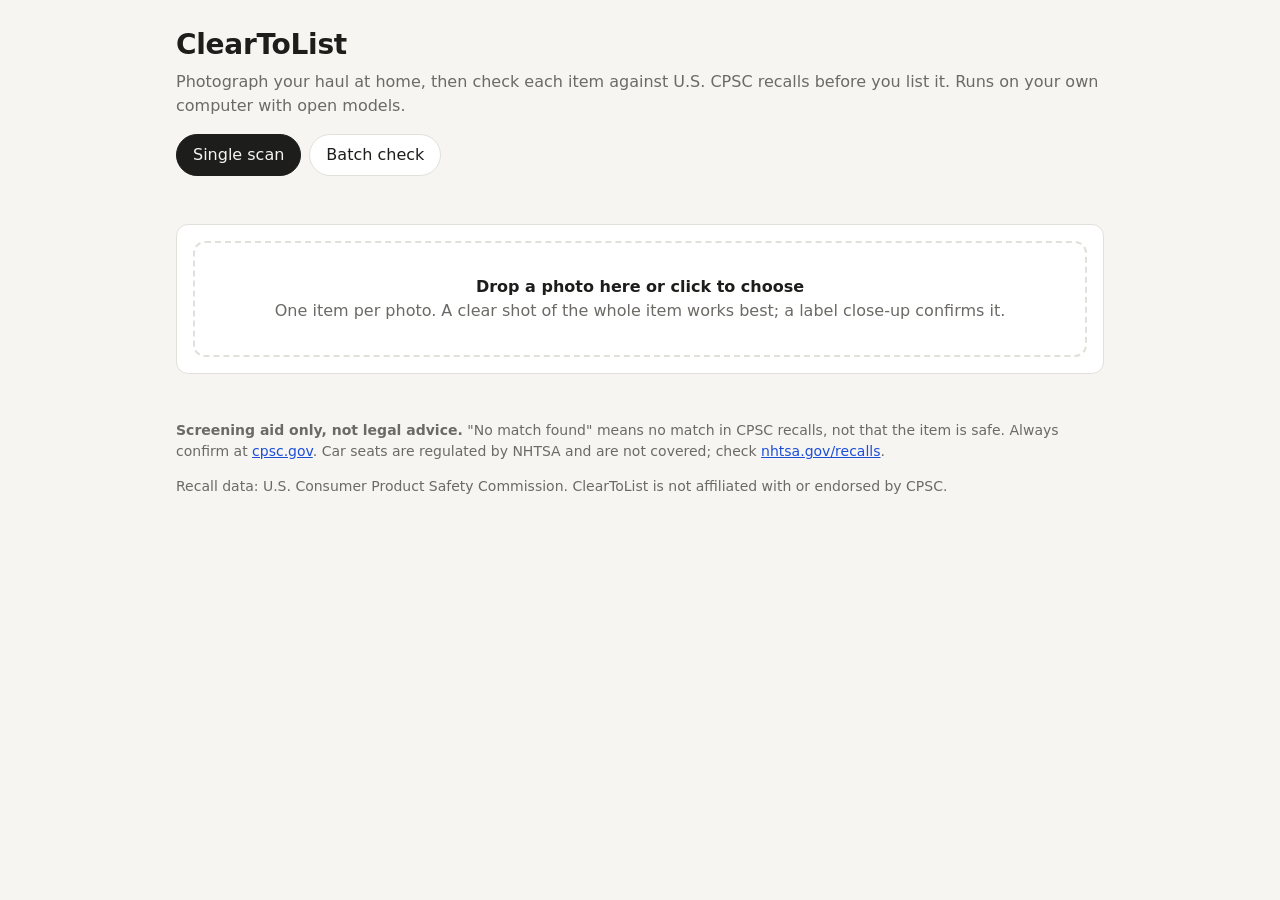
<file: app/static/index.html>
<!doctype html>
<html lang="en">
<head>
<meta charset="utf-8">
<meta name="viewport" content="width=device-width, initial-scale=1">
<title>ClearToList</title>
<style>
:root {
  --bg: #f6f5f2; --panel: #ffffff; --ink: #1d1d1b; --muted: #6b6a66; --line: #e2e0da;
  --red: #b42318; --red-bg: #fde8e6; --amber: #a15c07; --amber-bg: #fef3dc;
  --grey: #4a4a48; --grey-bg: #ecebe7; --green: #1f6f43; --green-bg: #e3f4e9; --accent: #1d4ed8;
}
@media (prefers-color-scheme: dark) {
  :root { --bg: #151514; --panel: #1f1f1d; --ink: #ecebe7; --muted: #a3a29d; --line: #34332f;
    --red: #ff8a80; --red-bg: #3a1714; --amber: #ffc069; --amber-bg: #3a2a0f; --grey: #c9c8c3;
    --grey-bg: #2a2a28; --green: #7fd8a4; --green-bg: #12301f; --accent: #8ab4ff; }
}
* { box-sizing: border-box; }
body { margin: 0; background: var(--bg); color: var(--ink); font: 16px/1.5 system-ui, -apple-system, "Segoe UI", sans-serif; }
header, main, footer { max-width: 960px; margin: 0 auto; padding: 16px; }
header h1 { margin: 8px 0 0; font-size: 28px; letter-spacing: -0.01em; }
header p { margin: 4px 0 0; color: var(--muted); }
.tabs { display: flex; gap: 8px; margin-top: 16px; }
.tabs button { border: 1px solid var(--line); background: var(--panel); color: var(--ink); padding: 8px 16px; border-radius: 999px; cursor: pointer; font: inherit; }
.tabs button[aria-selected="true"] { background: var(--ink); color: var(--bg); border-color: var(--ink); }
.panel { background: var(--panel); border: 1px solid var(--line); border-radius: 12px; padding: 16px; margin-top: 16px; }
.drop { display: block; border: 2px dashed var(--line); border-radius: 12px; padding: 32px 16px; text-align: center; cursor: pointer; }
.drop.over { border-color: var(--accent); }
.drop input { display: none; }
.btn { display: inline-block; background: var(--ink); color: var(--bg); border: 0; padding: 10px 18px; border-radius: 8px; font: inherit; cursor: pointer; }
.banner { border-radius: 12px; padding: 20px; margin-top: 16px; font-size: 24px; font-weight: 700; }
.banner small { display: block; font-size: 15px; font-weight: 400; margin-top: 4px; }
.v-CONFIRMED { background: var(--red-bg); color: var(--red); }
.v-POSSIBLE { background: var(--amber-bg); color: var(--amber); }
.v-NOMATCH, .v-ERROR { background: var(--grey-bg); color: var(--grey); }
.short { display: grid; grid-template-columns: repeat(4, 1fr); gap: 12px; margin-top: 12px; }
.short figure { margin: 0; font-size: 13px; }
.short img { width: 100%; aspect-ratio: 1; object-fit: contain; background: var(--grey-bg); border-radius: 8px; }
.short figcaption { margin-top: 4px; }
.short .you figcaption { color: var(--muted); }
.closest { background: var(--grey-bg); }
.closest .short img { filter: saturate(0.6); }
.steps { display: flex; gap: 8px; margin-top: 16px; font-size: 14px; color: var(--muted); }
.steps span { padding: 2px 10px; border-radius: 999px; border: 1px solid var(--line); }
.steps span.on { background: var(--ink); color: var(--bg); border-color: var(--ink); }
.pair { display: grid; grid-template-columns: 1fr 1fr; gap: 12px; margin-top: 12px; }
.pair figure { margin: 0; }
.pair img { width: 100%; aspect-ratio: 1; object-fit: contain; background: var(--grey-bg); border-radius: 8px; }
.pair figcaption { color: var(--muted); font-size: 13px; margin-top: 4px; }
.card h3 { margin: 0 0 8px; font-size: 18px; }
.kv { display: grid; grid-template-columns: 110px 1fr; gap: 4px 12px; font-size: 15px; }
.kv dt { color: var(--muted); }
.kv dd { margin: 0; }
.chips span { display: inline-block; font-size: 12px; padding: 2px 8px; border-radius: 999px; background: var(--grey-bg); margin: 2px 4px 2px 0; }
details { margin-top: 12px; }
table { width: 100%; border-collapse: collapse; font-size: 14px; }
th, td { text-align: left; padding: 8px; border-bottom: 1px solid var(--line); vertical-align: top; }
.pill { font-weight: 700; padding: 2px 8px; border-radius: 6px; white-space: nowrap; }
.muted { color: var(--muted); }
.spinner { display: inline-block; width: 16px; height: 16px; border: 2px solid var(--line); border-top-color: var(--ink); border-radius: 50%; animation: spin 0.8s linear infinite; vertical-align: -3px; margin-right: 8px; }
@keyframes spin { to { transform: rotate(360deg); } }
footer { color: var(--muted); font-size: 14px; }
a { color: var(--accent); }
@media (max-width: 600px) { .short { grid-template-columns: 1fr 1fr; } .pair { grid-template-columns: 1fr; } .kv { grid-template-columns: 1fr; } .banner { font-size: 20px; } }
</style>
</head>
<body>
<header>
  <h1>ClearToList</h1>
  <p>Photograph your haul at home, then check each item against U.S. CPSC recalls before you list it. Runs on your own computer with open models.</p>
  <div class="tabs" role="tablist">
    <button role="tab" aria-selected="true" data-tab="single">Single scan</button>
    <button role="tab" aria-selected="false" data-tab="batch">Batch check</button>
  </div>
</header>
<main>
  <section id="single">
    <div class="panel">
      <label class="drop" id="drop1">
        <input type="file" accept="image/*" id="file1">
        <strong>Drop a photo here or click to choose</strong>
        <div class="muted">One item per photo. A clear shot of the whole item works best; a label close-up confirms it.</div>
      </label>
    </div>
    <div id="result"></div>
  </section>
  <section id="batch" hidden>
    <div class="panel">
      <label class="drop" id="drop2">
        <input type="file" accept="image/*" multiple id="file2">
        <strong>Drop a folder's worth of photos</strong>
        <div class="muted">Each photo is scanned in turn. Flagged items are listed first.</div>
      </label>
      <div style="margin-top:12px"><button class="btn" id="csv" disabled>Download CSV report</button></div>
    </div>
    <div id="batchResult"></div>
  </section>
</main>
<footer>
  <p><strong>Screening aid only, not legal advice.</strong> "No match found" means no match in CPSC recalls, not that the item is safe. Always confirm at <a href="https://www.cpsc.gov/Recalls" target="_blank" rel="noopener">cpsc.gov</a>. Car seats are regulated by NHTSA and are not covered; check <a href="https://www.nhtsa.gov/recalls" target="_blank" rel="noopener">nhtsa.gov/recalls</a>.</p>
  <p>Recall data: U.S. Consumer Product Safety Commission. ClearToList is not affiliated with or endorsed by CPSC.</p>
</footer>
<script>
const $ = (s) => document.querySelector(s);
const esc = (s) => String(s ?? "").replace(/[&<>"']/g, (c) => ({"&":"&amp;","<":"&lt;",">":"&gt;",'"':"&quot;","'":"&#39;"}[c]));
const cls = (v) => "v-" + ({"NO MATCH FOUND": "NOMATCH", "POSSIBLE MATCH": "POSSIBLE"}[v] || v);
const HEAD = {
  "CONFIRMED": ["Recalled: do not list", "A model number or UPC on the item matches a CPSC recall."],
  "POSSIBLE MATCH": ["Possible match: check the label", "Your item looks similar to these recalled products. That alone doesn't mean it's recalled: the model number on its label decides."],
  "NO MATCH FOUND": ["No match in CPSC recalls", "This does not mean the item is safe. Recalls without photos or unusual items can be missed. If the item has a label, scanning it is still worth it."],
};
let itemResult = null, itemFile = null;

function steps(n) {
  return `<div class="steps"><span class="${n === 1 ? "on" : ""}">1. Item photo</span><span class="${n === 2 ? "on" : ""}">2. Label photo</span></div>`;
}

function recallCard(m, photoUrl, photoCaption) {
  const code = (m.exact || []).filter((e) => e.startsWith("model:") || e.startsWith("upc:"));
  return `<div class="panel card"><h3><a href="${esc(m.url)}" target="_blank" rel="noopener">${esc(m.title)}</a></h3>
    <div class="pair"><figure><img src="${photoUrl}" alt="${esc(photoCaption)}"><figcaption>${esc(photoCaption)}</figcaption></figure>
    <figure><img src="${esc(m.recall_image_url || "")}" alt="Recall photo"><figcaption>CPSC recall photo</figcaption></figure></div>
    <dl class="kv" style="margin-top:12px"><dt>Matched</dt><dd class="chips">${code.map((e) => `<span>${esc(e)}</span>`).join("")}</dd>
    <dt>Hazard</dt><dd>${esc(m.hazards.join("; ") || "see recall")}</dd>
    <dt>Remedy</dt><dd>${esc(m.remedies.join("; ") || "see recall")}</dd></dl></div>`;
}

function shortlist(r, photoUrl) {
  return `<div class="panel"><strong>Closest recalls</strong> <span class="muted">(compare shape and details; colours and prints vary)</span>
    <div class="short"><figure class="you"><img src="${photoUrl}" alt="Your photo"><figcaption>Your photo</figcaption></figure>
    ${r.matches.map((m) => `<figure><img src="${esc(m.recall_image_url || "")}" alt="Recall photo"><figcaption><a href="${esc(m.url)}" target="_blank" rel="noopener">${esc(m.title)}</a><br><span class="muted">Models: ${esc(m.models || "not listed")}</span></figcaption></figure>`).join("")}</div></div>`;
}

function closestList(r, photoUrl) {
  return `<div class="panel closest"><strong>Closest recalls to check</strong> <span class="muted">These are suggestions, not matches: nothing here met the bar for a possible match. If your item is one of these products, check its label against the recall page.</span>
    <div class="short"><figure class="you"><img src="${photoUrl}" alt="Your photo"><figcaption>Your photo</figcaption></figure>
    ${r.matches.map((m) => `<figure><img src="${esc(m.recall_image_url || "")}" alt="Recall photo"><figcaption><a href="${esc(m.url)}" target="_blank" rel="noopener">${esc(m.title)}</a></figcaption></figure>`).join("")}</div></div>`;
}

function labelAsk() {
  return `<div class="panel"><strong>Next: photograph the label.</strong> Look for a sticker with a model number, date code or barcode (under the seat, on the frame, on the base), then scan that photo.
    <div style="margin-top:8px"><label class="btn">Scan label photo<input type="file" accept="image/*" hidden id="labelIn"></label></div></div>`;
}

function details(r) {
  const read = r.read || {};
  return `<details class="panel"><summary>What Gemma read</summary>
    <dl class="kv" style="margin-top:8px"><dt>Item</dt><dd>${esc(read.category)}</dd><dt>Brand</dt><dd>${esc(read.brand || "not visible")}</dd>
    <dt>Model no.</dt><dd>${esc(read.model_number || "not visible")}</dd><dt>UPC</dt><dd>${esc(read.upc || "not visible")}</dd>
    <dt>Time</dt><dd>${esc(r.timings.total_s)} s${r.cached ? " (cached result from an earlier scan of this exact photo)" : ""}</dd></dl></details>`;
}

function render(r, step, photoUrl, caption) {
  const [title, sub] = HEAD[r.verdict];
  let html = steps(step) + `<div class="banner ${cls(r.verdict)}">${esc(title)}<small>${esc(sub)}</small></div>`;
  if (r.verdict === "CONFIRMED") html += recallCard(r.matches[0], photoUrl, caption);
  if (r.verdict === "POSSIBLE MATCH") html += shortlist(r, URL.createObjectURL(itemFile));
  if (r.verdict === "NO MATCH FOUND" && r.closest && r.matches.length) html += closestList(r, URL.createObjectURL(itemFile));
  html += r.notes.filter((n) => !n.startsWith("Screening") && !n.startsWith("Photograph the label")).map((n) => `<p class="muted">${esc(n)}</p>`).join("");
  if (r.verdict !== "CONFIRMED") html += labelAsk();
  html += details(r);
  $("#result").innerHTML = html;
  const li = $("#labelIn");
  if (li) li.onchange = () => li.files.length && runLabel(li.files[0]);
}

async function runScan(files) {
  itemFile = files[0];
  $("#result").innerHTML = `${steps(1)}<div class="panel"><span class="spinner"></span>Reading the photo and checking recalls... (about 15-30 s on a mid-range GPU)</div>`;
  try {
    itemResult = await (await post("/api/scan", [itemFile], "photo")).json();
    render(itemResult, 1, URL.createObjectURL(itemFile), "Your photo");
  } catch (e) {
    $("#result").innerHTML = `<div class="panel">Scan failed: ${esc(e.message)}</div>`;
  }
}

async function runLabel(file) {
  $("#result").insertAdjacentHTML("afterbegin", `<div class="panel"><span class="spinner"></span>Reading the label...</div>`);
  try {
    const fd = new FormData();
    fd.append("photo", file);
    fd.append("item", JSON.stringify(itemResult || {}));
    const r = await fetch("/api/label", { method: "POST", body: fd });
    if (!r.ok) throw new Error(await r.text());
    render(await r.json(), 2, URL.createObjectURL(file), "Your label photo");
  } catch (e) {
    $("#result").innerHTML = `<div class="panel">Label scan failed: ${esc(e.message)}</div>`;
  }
}

let batchFiles = [];
async function runBatch(files) {
  batchFiles = files;
  $("#csv").disabled = true;
  $("#batchResult").innerHTML = `<div class="panel"><span class="spinner"></span>Checking ${files.length} photos... this takes a while; leave the tab open.</div>`;
  try {
    const d = await (await post("/api/batch", files, "photos")).json();
    const pull = d.rows.filter((r) => r.verdict === "CONFIRMED").length;
    const check = d.rows.filter((r) => r.verdict === "POSSIBLE MATCH").length;
    $("#batchResult").innerHTML = `<div class="panel"><strong>${pull} of ${d.rows.length} items to pull (recalled). ${check} to check: photograph their labels and scan them one by one.</strong>
      <table style="margin-top:8px"><tr><th>Photo</th><th>Verdict</th><th>Item</th><th>Recall</th></tr>
      ${d.rows.map((r) => `<tr><td>${esc(r.file)}</td><td><span class="pill ${cls(r.verdict)}">${esc(r.verdict)}</span></td><td>${esc(r.item)}</td><td>${r.recall_url ? r.recall_url.split(" | ").map((u, i) => `<a href="${esc(u)}" target="_blank" rel="noopener">${esc(r.recall_title.split(" | ")[i])}</a>`).join("<br>") : ""}</td></tr>`).join("")}
      </table><p class="muted">${esc(d.disclaimer)}</p></div>`;
    $("#csv").disabled = false;
  } catch (e) {
    $("#batchResult").innerHTML = `<div class="panel">Batch failed: ${esc(e.message)}</div>`;
  }
}

$("#csv").onclick = async () => {
  const blob = await (await post("/api/batch.csv", batchFiles, "photos")).blob();
  const a = Object.assign(document.createElement("a"), { href: URL.createObjectURL(blob), download: "cleartolist-report.csv" });
  a.click();
};

wireDrop($("#drop1"), $("#file1"), runScan);
wireDrop($("#drop2"), $("#file2"), runBatch);
</script>
</body>
</html>
</file>
